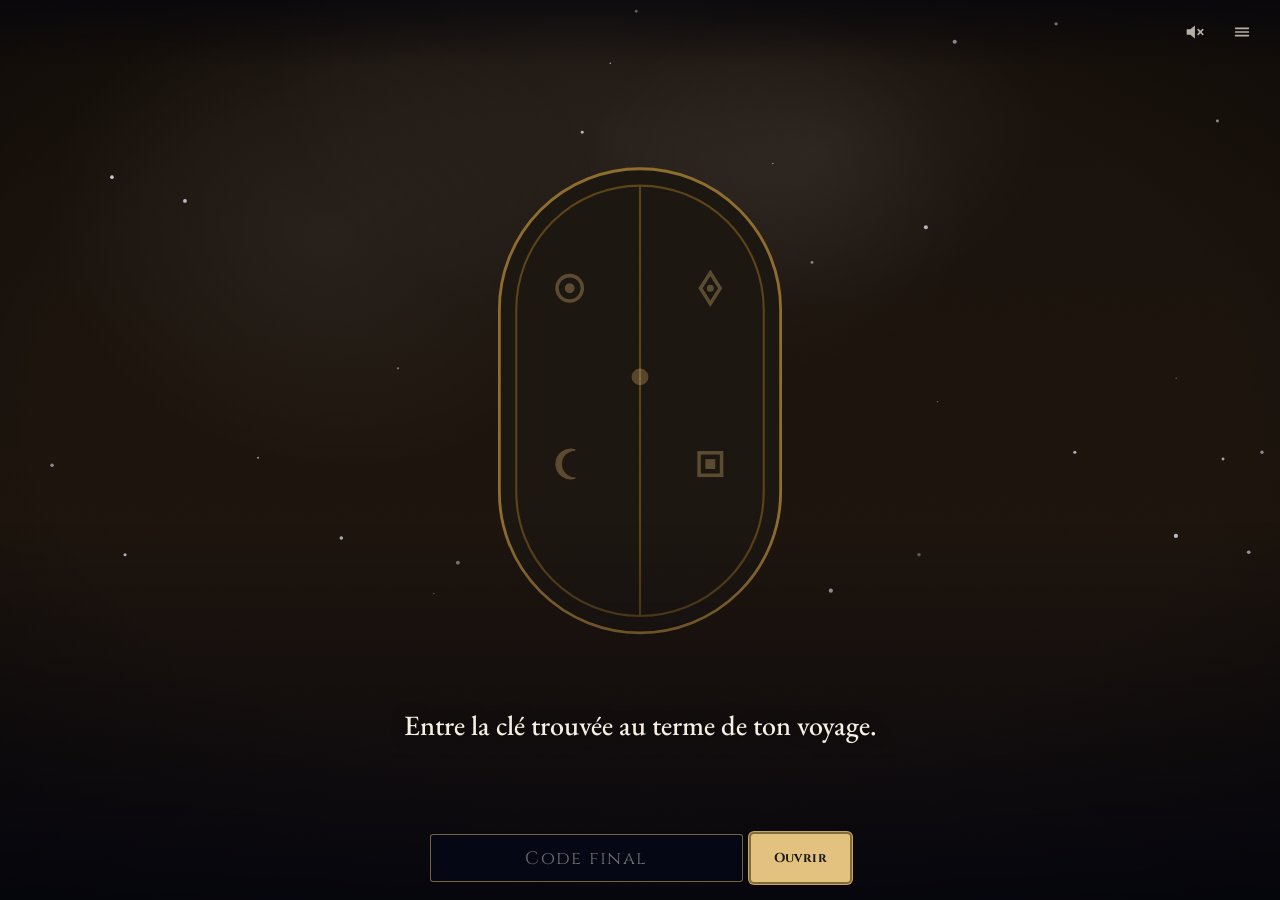
<file: index.html>
<!doctype html>
<html lang="fr">
<head>
  <meta charset="utf-8">
  <meta name="viewport" content="width=device-width, initial-scale=1, viewport-fit=cover">
  <meta name="robots" content="noindex, nofollow">
  <meta name="theme-color" content="#1c1610">
  <meta name="description" content="Un dernier passage t’attend.">
  <title>Aux origines de ton univers</title>
  <link rel="icon" href="data:image/svg+xml,%3Csvg xmlns='http://www.w3.org/2000/svg' viewBox='-12 -12 24 24'%3E%3Ccircle r='12' fill='%23050817'/%3E%3Cpath d='M0,-8 L1.5,-1.5 L8,0 L1.5,1.5 L0,8 L-1.5,1.5 L-8,0 L-1.5,-1.5 Z' fill='%23ffd27a'/%3E%3C/svg%3E">
  <link rel="preconnect" href="https://fonts.googleapis.com">
  <link rel="preconnect" href="https://fonts.gstatic.com" crossorigin>
  <link href="https://fonts.googleapis.com/css2?family=Cinzel:wght@500;700&family=EB+Garamond:ital,wght@0,400;0,500;0,600;1,400;1,500&display=swap" rel="stylesheet">
  <link rel="stylesheet" href="css/style.css">
</head>
<body data-theme="sas">
  <div id="cine">
    <div id="enter">
      <div id="stage" class="fading"></div>
      <canvas id="dust" aria-hidden="true"></canvas>
    </div>
  </div>
  <div id="vignette" aria-hidden="true"></div>
  <div id="grain" aria-hidden="true"></div>
  <div id="flash" aria-hidden="true"></div>
  <div id="shade" aria-hidden="true"></div>

  <header id="hud">
    <p id="actlabel"></p>
    <ol id="progress" hidden aria-label="Progression"><li></li><li></li><li></li><li></li><li></li></ol>
    <div class="hud-btns">
      <button id="soundbtn" class="icon" type="button" aria-pressed="false" aria-label="Activer le son">
        <svg viewBox="0 0 24 24" aria-hidden="true"><path d="M4 9h4l5-4v14l-5-4H4z" fill="currentColor"/><path class="waves" d="M16 8.5a5 5 0 0 1 0 7M18.5 6a8.5 8.5 0 0 1 0 12" fill="none" stroke="currentColor" stroke-width="1.8" stroke-linecap="round"/><path class="mute" d="M16.5 9.5l5 5M21.5 9.5l-5 5" stroke="currentColor" stroke-width="1.8" stroke-linecap="round"/></svg>
      </button>
      <button id="menubtn" class="icon" type="button" aria-label="Menu" aria-controls="menu">
        <svg viewBox="0 0 24 24" aria-hidden="true"><path d="M5 8h14M5 12h14M5 16h14" stroke="currentColor" stroke-width="1.8" stroke-linecap="round"/></svg>
      </button>
    </div>
  </header>

  <div id="actintro" hidden role="presentation"></div>

  <aside id="zonecard" hidden>
    <button id="zonecard-toggle" type="button" aria-label="Afficher ou masquer les détails"><h2></h2><span class="chev" aria-hidden="true"></span></button>
    <ul></ul>
  </aside>

  <section id="caption">
    <p id="caption-text" aria-live="polite"></p>
    <p id="wish" hidden></p>
    <p id="hint" aria-live="polite"></p>
    <div id="actions" hidden></div>
  </section>

  <form id="lockform" hidden autocomplete="off">
    <label for="code" class="visually-hidden">Code final</label>
    <input id="code" name="code" type="text" inputmode="numeric" autocapitalize="characters" spellcheck="false" placeholder="Code final" maxlength="40">
    <button type="submit" class="btn primary">Ouvrir</button>
  </form>

  <nav id="controls" hidden>
    <button id="prev" class="btn ghost" type="button" aria-label="Scène précédente">‹</button>
    <button id="next" class="btn primary" type="button"><span>Continuer</span> ›</button>
  </nav>

  <section id="map" hidden aria-label="Carte de ton univers">
    <svg id="mapsvg" viewBox="0 0 400 560" preserveAspectRatio="xMidYMid meet"></svg>
    <p class="map-hint">Touche un lieu pour le revisiter.</p>
    <div class="map-actions"><button id="map-replay" class="btn" type="button">Revoir l’histoire</button></div>
  </section>

  <section id="soundask" class="overlay" hidden role="dialog" aria-labelledby="soundask-title">
    <div class="panel">
      <h2 id="soundask-title">Le passage est ouvert.</h2>
      <p>Cette histoire peut s’accompagner d’un léger fond sonore. Aucune parole : tout est écrit à l’écran.</p>
      <div class="row">
        <button id="sound-on" class="btn primary" type="button">Activer le son</button>
        <button id="sound-off" class="btn" type="button">Continuer sans le son</button>
      </div>
    </div>
  </section>

  <section id="resume" class="overlay" hidden role="dialog" aria-labelledby="resume-title">
    <div class="panel">
      <p class="kicker">Aux origines de ton univers</p>
      <h2 id="resume-title">Ton univers t’attend.</h2>
      <div id="resume-actions" class="col"></div>
    </div>
  </section>

  <div id="menu" class="overlay" hidden role="dialog" aria-label="Réglages">
    <div class="panel">
      <h2>Réglages</h2>
      <label class="opt"><input id="opt-sound" type="checkbox"> Son</label>
      <label class="opt"><input id="opt-reduced" type="checkbox"> Réduire les animations</label>
      <div class="col">
        <button id="menu-map" class="btn" type="button" hidden>Carte de mon univers</button>
        <button id="menu-restart" class="btn" type="button" hidden>Recommencer l’histoire</button>
        <button id="menu-close" class="btn primary" type="button">Fermer</button>
      </div>
    </div>
  </div>

  <noscript><p class="noscript">Ce récit a besoin de JavaScript pour s’afficher.</p></noscript>

  <script src="js/config.js"></script>
  <script src="js/sha256.js"></script>
  <script src="js/gfx.js"></script>
  <script src="js/particles.js"></script>
  <script src="js/audio.js"></script>
  <script src="js/scenes.js"></script>
  <script src="js/app.js"></script>
</body>
</html>
</file>
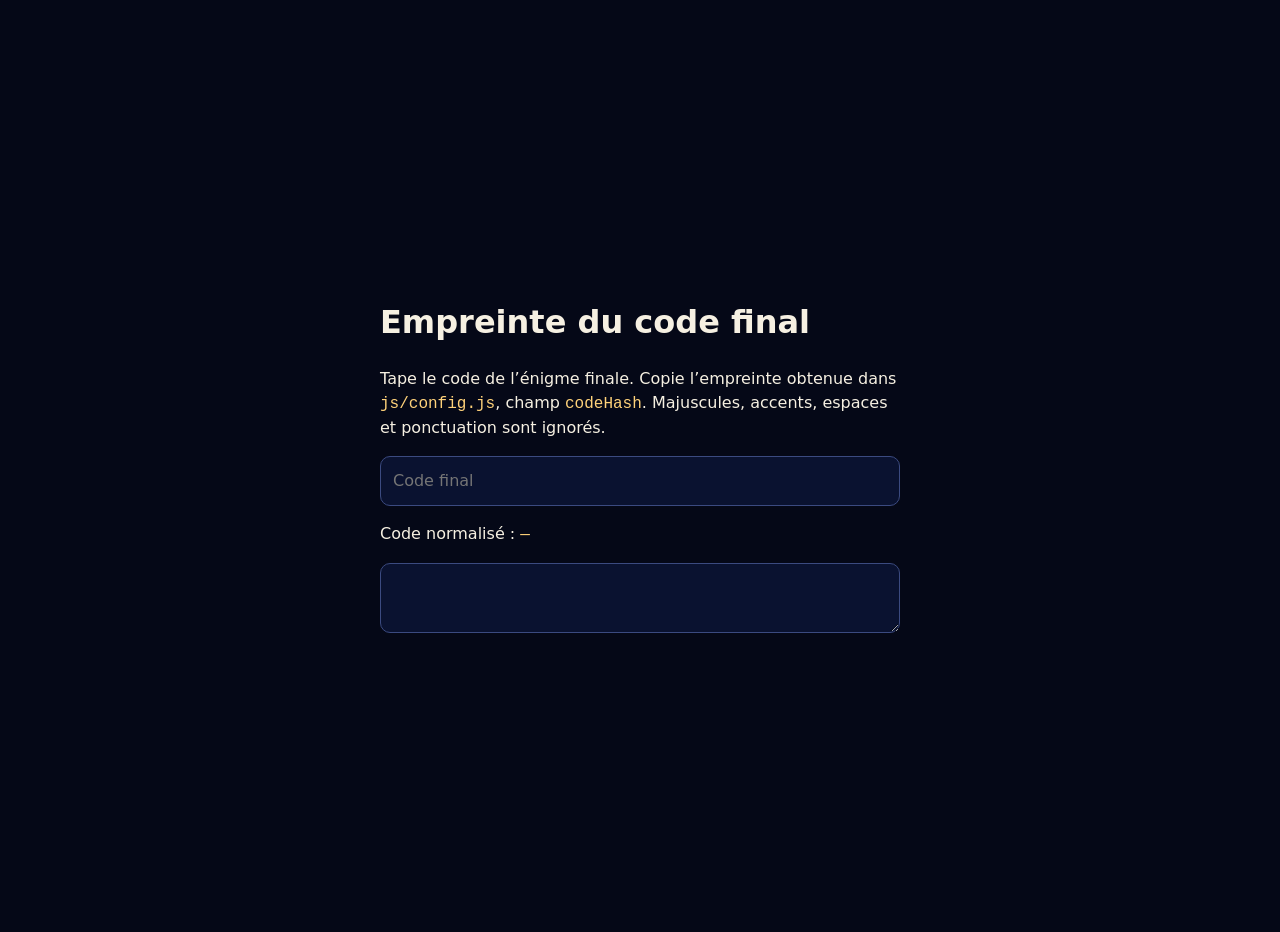
<file: outils/code.html>
<!doctype html>
<html lang="fr">
<head>
  <meta charset="utf-8">
  <meta name="viewport" content="width=device-width, initial-scale=1">
  <meta name="robots" content="noindex, nofollow">
  <title>Empreinte du code</title>
  <style>
    body { margin: 0; min-height: 100vh; display: grid; place-items: center; padding: 16px; background: #050817; color: #f6f0e2; font: 16px/1.5 system-ui, sans-serif; }
    main { max-width: 520px; width: 100%; }
    input, textarea { width: 100%; box-sizing: border-box; padding: 12px; border-radius: 10px; border: 1px solid #3b4a80; background: #0a1230; color: inherit; font: inherit; }
    textarea { font-family: ui-monospace, monospace; font-size: 13px; height: 70px; }
    code { color: #ffd27a; }
  </style>
</head>
<body>
  <main>
    <h1>Empreinte du code final</h1>
    <p>Tape le code de l’énigme finale. Copie l’empreinte obtenue dans <code>js/config.js</code>, champ <code>codeHash</code>.
       Majuscules, accents, espaces et ponctuation sont ignorés.</p>
    <p><input id="c" placeholder="Code final" autocomplete="off"></p>
    <p>Code normalisé : <code id="n">—</code></p>
    <p><textarea id="h" readonly></textarea></p>
  </main>
  <script src="../js/sha256.js"></script>
  <script>
    var c = document.getElementById('c');
    c.addEventListener('input', function () {
      document.getElementById('n').textContent = AU.normalizeCode(c.value) || '—';
      document.getElementById('h').value = c.value ? AU.hashCode(c.value) : '';
    });
  </script>
</body>
</html>
</file>
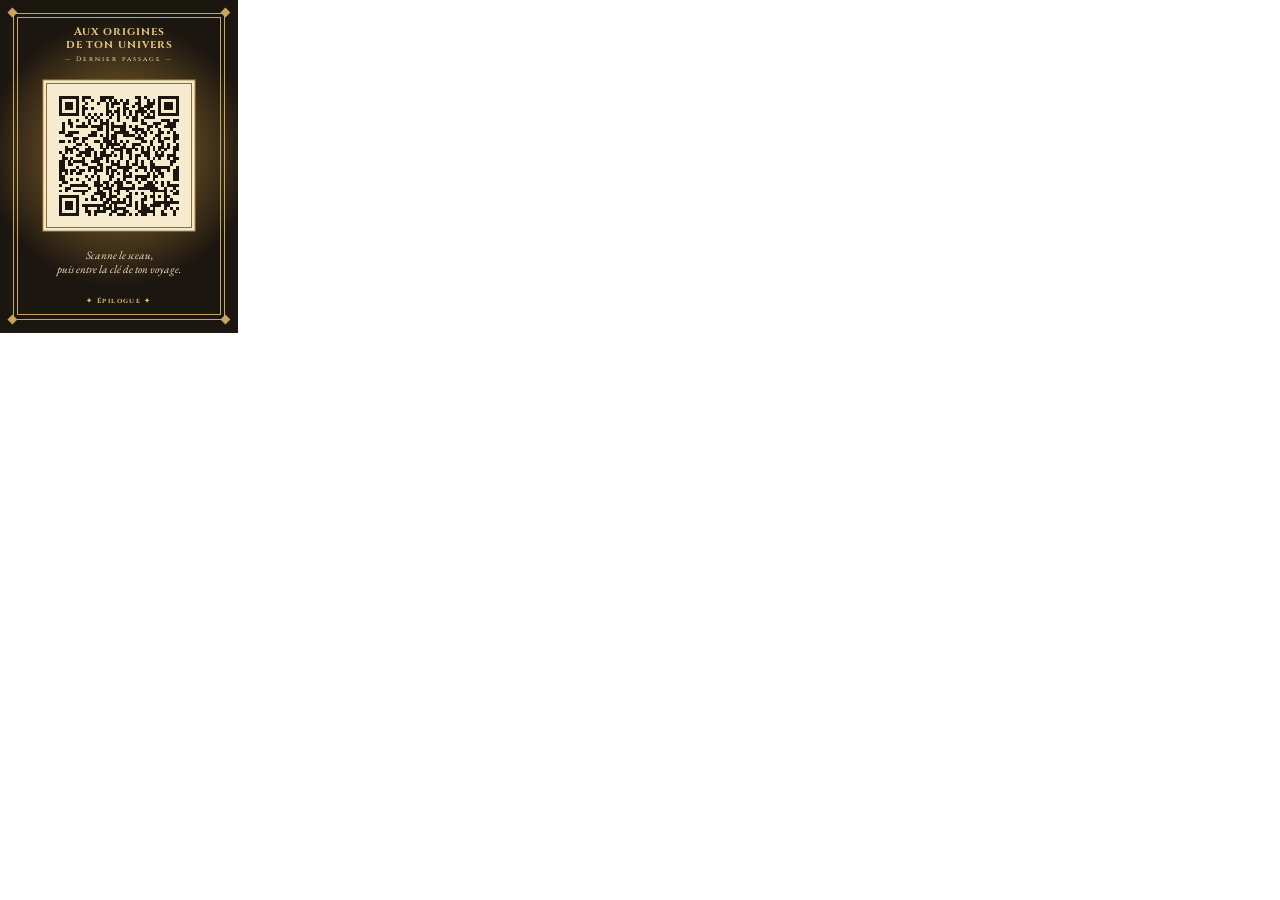
<file: qr/carte-qr.html>
<!doctype html><html><head><meta charset="utf-8">
<link href="https://fonts.googleapis.com/css2?family=Cinzel:wght@500;700&family=EB+Garamond:ital,wght@0,400;1,400&display=swap" rel="stylesheet">
<style>
@page { size: 63mm 88mm; margin: 0 }
html,body{margin:0}
.card{position:relative;width:63mm;height:88mm;background:radial-gradient(circle at 50% 46%, #9a7330 0%, #1c1610 62%);overflow:hidden;color:#f3e3bf;-webkit-print-color-adjust:exact;print-color-adjust:exact}
.f1{position:absolute;inset:3.4mm;border:.35mm solid #c9a45c}.f2{position:absolute;inset:4.6mm;border:.2mm solid #c9a45c}
.g{position:absolute;width:1.8mm;height:1.8mm;background:#c9a45c;transform:rotate(45deg)}
.in{position:absolute;inset:7mm 6mm;display:flex;flex-direction:column;align-items:center;justify-content:space-between;text-align:center}
.t{font-family:Cinzel,serif;font-weight:700;color:#e2c27e;font-size:8.6pt;letter-spacing:.08em;line-height:1.1}
.k{font-family:Cinzel,serif;font-weight:500;font-size:4.8pt;letter-spacing:.3em;margin-top:.8mm}
.qr{width:38mm;height:38mm;background:#f7ebcf;border:.3mm solid #8c6b2f;box-shadow:0 0 0 .7mm #f6e8c8,0 0 0 1mm #8c6b2f}
.qr svg{width:100%;height:100%;display:block}
.p{font-family:'EB Garamond',serif;font-style:italic;font-size:8.4pt;line-height:1.25}
.s{font-family:Cinzel,serif;font-weight:700;font-size:5.2pt;letter-spacing:.2em;color:#e2c27e}
</style></head><body><div class="card">
<div class="f1"></div><div class="f2"></div>
<span class="g" style="left:2.5mm;top:2.5mm"></span><span class="g" style="right:2.5mm;top:2.5mm"></span><span class="g" style="left:2.5mm;bottom:2.5mm"></span><span class="g" style="right:2.5mm;bottom:2.5mm"></span>
<div class="in">
<div><div class="t">Aux origines<br>de ton univers</div><div class="k">— Dernier passage —</div></div>
<div class="qr"><svg viewBox="0 0 49 49" shape-rendering="crispEdges"><rect width="49" height="49" fill="#f7ebcf"/><g fill="#1c1610"><rect x="4" y="4" width="1.02" height="1.02"/><rect x="5" y="4" width="1.02" height="1.02"/><rect x="6" y="4" width="1.02" height="1.02"/><rect x="7" y="4" width="1.02" height="1.02"/><rect x="8" y="4" width="1.02" height="1.02"/><rect x="9" y="4" width="1.02" height="1.02"/><rect x="10" y="4" width="1.02" height="1.02"/><rect x="12" y="4" width="1.02" height="1.02"/><rect x="13" y="4" width="1.02" height="1.02"/><rect x="14" y="4" width="1.02" height="1.02"/><rect x="18" y="4" width="1.02" height="1.02"/><rect x="19" y="4" width="1.02" height="1.02"/><rect x="20" y="4" width="1.02" height="1.02"/><rect x="21" y="4" width="1.02" height="1.02"/><rect x="22" y="4" width="1.02" height="1.02"/><rect x="30" y="4" width="1.02" height="1.02"/><rect x="31" y="4" width="1.02" height="1.02"/><rect x="33" y="4" width="1.02" height="1.02"/><rect x="38" y="4" width="1.02" height="1.02"/><rect x="39" y="4" width="1.02" height="1.02"/><rect x="40" y="4" width="1.02" height="1.02"/><rect x="41" y="4" width="1.02" height="1.02"/><rect x="42" y="4" width="1.02" height="1.02"/><rect x="43" y="4" width="1.02" height="1.02"/><rect x="44" y="4" width="1.02" height="1.02"/><rect x="4" y="5" width="1.02" height="1.02"/><rect x="10" y="5" width="1.02" height="1.02"/><rect x="12" y="5" width="1.02" height="1.02"/><rect x="15" y="5" width="1.02" height="1.02"/><rect x="18" y="5" width="1.02" height="1.02"/><rect x="19" y="5" width="1.02" height="1.02"/><rect x="21" y="5" width="1.02" height="1.02"/><rect x="23" y="5" width="1.02" height="1.02"/><rect x="25" y="5" width="1.02" height="1.02"/><rect x="27" y="5" width="1.02" height="1.02"/><rect x="31" y="5" width="1.02" height="1.02"/><rect x="34" y="5" width="1.02" height="1.02"/><rect x="36" y="5" width="1.02" height="1.02"/><rect x="38" y="5" width="1.02" height="1.02"/><rect x="44" y="5" width="1.02" height="1.02"/><rect x="4" y="6" width="1.02" height="1.02"/><rect x="6" y="6" width="1.02" height="1.02"/><rect x="7" y="6" width="1.02" height="1.02"/><rect x="8" y="6" width="1.02" height="1.02"/><rect x="10" y="6" width="1.02" height="1.02"/><rect x="13" y="6" width="1.02" height="1.02"/><rect x="17" y="6" width="1.02" height="1.02"/><rect x="20" y="6" width="1.02" height="1.02"/><rect x="22" y="6" width="1.02" height="1.02"/><rect x="23" y="6" width="1.02" height="1.02"/><rect x="24" y="6" width="1.02" height="1.02"/><rect x="26" y="6" width="1.02" height="1.02"/><rect x="27" y="6" width="1.02" height="1.02"/><rect x="30" y="6" width="1.02" height="1.02"/><rect x="31" y="6" width="1.02" height="1.02"/><rect x="34" y="6" width="1.02" height="1.02"/><rect x="35" y="6" width="1.02" height="1.02"/><rect x="36" y="6" width="1.02" height="1.02"/><rect x="38" y="6" width="1.02" height="1.02"/><rect x="40" y="6" width="1.02" height="1.02"/><rect x="41" y="6" width="1.02" height="1.02"/><rect x="42" y="6" width="1.02" height="1.02"/><rect x="44" y="6" width="1.02" height="1.02"/><rect x="4" y="7" width="1.02" height="1.02"/><rect x="6" y="7" width="1.02" height="1.02"/><rect x="7" y="7" width="1.02" height="1.02"/><rect x="8" y="7" width="1.02" height="1.02"/><rect x="10" y="7" width="1.02" height="1.02"/><rect x="12" y="7" width="1.02" height="1.02"/><rect x="20" y="7" width="1.02" height="1.02"/><rect x="22" y="7" width="1.02" height="1.02"/><rect x="26" y="7" width="1.02" height="1.02"/><rect x="29" y="7" width="1.02" height="1.02"/><rect x="31" y="7" width="1.02" height="1.02"/><rect x="33" y="7" width="1.02" height="1.02"/><rect x="34" y="7" width="1.02" height="1.02"/><rect x="35" y="7" width="1.02" height="1.02"/><rect x="38" y="7" width="1.02" height="1.02"/><rect x="40" y="7" width="1.02" height="1.02"/><rect x="41" y="7" width="1.02" height="1.02"/><rect x="42" y="7" width="1.02" height="1.02"/><rect x="44" y="7" width="1.02" height="1.02"/><rect x="4" y="8" width="1.02" height="1.02"/><rect x="6" y="8" width="1.02" height="1.02"/><rect x="7" y="8" width="1.02" height="1.02"/><rect x="8" y="8" width="1.02" height="1.02"/><rect x="10" y="8" width="1.02" height="1.02"/><rect x="12" y="8" width="1.02" height="1.02"/><rect x="13" y="8" width="1.02" height="1.02"/><rect x="15" y="8" width="1.02" height="1.02"/><rect x="20" y="8" width="1.02" height="1.02"/><rect x="24" y="8" width="1.02" height="1.02"/><rect x="26" y="8" width="1.02" height="1.02"/><rect x="27" y="8" width="1.02" height="1.02"/><rect x="31" y="8" width="1.02" height="1.02"/><rect x="32" y="8" width="1.02" height="1.02"/><rect x="34" y="8" width="1.02" height="1.02"/><rect x="38" y="8" width="1.02" height="1.02"/><rect x="40" y="8" width="1.02" height="1.02"/><rect x="41" y="8" width="1.02" height="1.02"/><rect x="42" y="8" width="1.02" height="1.02"/><rect x="44" y="8" width="1.02" height="1.02"/><rect x="4" y="9" width="1.02" height="1.02"/><rect x="10" y="9" width="1.02" height="1.02"/><rect x="12" y="9" width="1.02" height="1.02"/><rect x="20" y="9" width="1.02" height="1.02"/><rect x="21" y="9" width="1.02" height="1.02"/><rect x="23" y="9" width="1.02" height="1.02"/><rect x="24" y="9" width="1.02" height="1.02"/><rect x="26" y="9" width="1.02" height="1.02"/><rect x="28" y="9" width="1.02" height="1.02"/><rect x="30" y="9" width="1.02" height="1.02"/><rect x="31" y="9" width="1.02" height="1.02"/><rect x="32" y="9" width="1.02" height="1.02"/><rect x="33" y="9" width="1.02" height="1.02"/><rect x="35" y="9" width="1.02" height="1.02"/><rect x="36" y="9" width="1.02" height="1.02"/><rect x="38" y="9" width="1.02" height="1.02"/><rect x="44" y="9" width="1.02" height="1.02"/><rect x="4" y="10" width="1.02" height="1.02"/><rect x="5" y="10" width="1.02" height="1.02"/><rect x="6" y="10" width="1.02" height="1.02"/><rect x="7" y="10" width="1.02" height="1.02"/><rect x="8" y="10" width="1.02" height="1.02"/><rect x="9" y="10" width="1.02" height="1.02"/><rect x="10" y="10" width="1.02" height="1.02"/><rect x="12" y="10" width="1.02" height="1.02"/><rect x="14" y="10" width="1.02" height="1.02"/><rect x="16" y="10" width="1.02" height="1.02"/><rect x="18" y="10" width="1.02" height="1.02"/><rect x="20" y="10" width="1.02" height="1.02"/><rect x="22" y="10" width="1.02" height="1.02"/><rect x="24" y="10" width="1.02" height="1.02"/><rect x="26" y="10" width="1.02" height="1.02"/><rect x="28" y="10" width="1.02" height="1.02"/><rect x="30" y="10" width="1.02" height="1.02"/><rect x="32" y="10" width="1.02" height="1.02"/><rect x="34" y="10" width="1.02" height="1.02"/><rect x="36" y="10" width="1.02" height="1.02"/><rect x="38" y="10" width="1.02" height="1.02"/><rect x="39" y="10" width="1.02" height="1.02"/><rect x="40" y="10" width="1.02" height="1.02"/><rect x="41" y="10" width="1.02" height="1.02"/><rect x="42" y="10" width="1.02" height="1.02"/><rect x="43" y="10" width="1.02" height="1.02"/><rect x="44" y="10" width="1.02" height="1.02"/><rect x="13" y="11" width="1.02" height="1.02"/><rect x="15" y="11" width="1.02" height="1.02"/><rect x="17" y="11" width="1.02" height="1.02"/><rect x="21" y="11" width="1.02" height="1.02"/><rect x="24" y="11" width="1.02" height="1.02"/><rect x="27" y="11" width="1.02" height="1.02"/><rect x="29" y="11" width="1.02" height="1.02"/><rect x="30" y="11" width="1.02" height="1.02"/><rect x="33" y="11" width="1.02" height="1.02"/><rect x="34" y="11" width="1.02" height="1.02"/><rect x="35" y="11" width="1.02" height="1.02"/><rect x="36" y="11" width="1.02" height="1.02"/><rect x="7" y="12" width="1.02" height="1.02"/><rect x="10" y="12" width="1.02" height="1.02"/><rect x="14" y="12" width="1.02" height="1.02"/><rect x="16" y="12" width="1.02" height="1.02"/><rect x="18" y="12" width="1.02" height="1.02"/><rect x="20" y="12" width="1.02" height="1.02"/><rect x="24" y="12" width="1.02" height="1.02"/><rect x="29" y="12" width="1.02" height="1.02"/><rect x="30" y="12" width="1.02" height="1.02"/><rect x="32" y="12" width="1.02" height="1.02"/><rect x="39" y="12" width="1.02" height="1.02"/><rect x="40" y="12" width="1.02" height="1.02"/><rect x="41" y="12" width="1.02" height="1.02"/><rect x="43" y="12" width="1.02" height="1.02"/><rect x="44" y="12" width="1.02" height="1.02"/><rect x="5" y="13" width="1.02" height="1.02"/><rect x="7" y="13" width="1.02" height="1.02"/><rect x="8" y="13" width="1.02" height="1.02"/><rect x="12" y="13" width="1.02" height="1.02"/><rect x="14" y="13" width="1.02" height="1.02"/><rect x="18" y="13" width="1.02" height="1.02"/><rect x="19" y="13" width="1.02" height="1.02"/><rect x="20" y="13" width="1.02" height="1.02"/><rect x="22" y="13" width="1.02" height="1.02"/><rect x="26" y="13" width="1.02" height="1.02"/><rect x="32" y="13" width="1.02" height="1.02"/><rect x="33" y="13" width="1.02" height="1.02"/><rect x="36" y="13" width="1.02" height="1.02"/><rect x="37" y="13" width="1.02" height="1.02"/><rect x="38" y="13" width="1.02" height="1.02"/><rect x="41" y="13" width="1.02" height="1.02"/><rect x="42" y="13" width="1.02" height="1.02"/><rect x="43" y="13" width="1.02" height="1.02"/><rect x="5" y="14" width="1.02" height="1.02"/><rect x="8" y="14" width="1.02" height="1.02"/><rect x="10" y="14" width="1.02" height="1.02"/><rect x="11" y="14" width="1.02" height="1.02"/><rect x="12" y="14" width="1.02" height="1.02"/><rect x="13" y="14" width="1.02" height="1.02"/><rect x="15" y="14" width="1.02" height="1.02"/><rect x="16" y="14" width="1.02" height="1.02"/><rect x="17" y="14" width="1.02" height="1.02"/><rect x="18" y="14" width="1.02" height="1.02"/><rect x="20" y="14" width="1.02" height="1.02"/><rect x="22" y="14" width="1.02" height="1.02"/><rect x="23" y="14" width="1.02" height="1.02"/><rect x="24" y="14" width="1.02" height="1.02"/><rect x="25" y="14" width="1.02" height="1.02"/><rect x="26" y="14" width="1.02" height="1.02"/><rect x="28" y="14" width="1.02" height="1.02"/><rect x="30" y="14" width="1.02" height="1.02"/><rect x="34" y="14" width="1.02" height="1.02"/><rect x="35" y="14" width="1.02" height="1.02"/><rect x="37" y="14" width="1.02" height="1.02"/><rect x="40" y="14" width="1.02" height="1.02"/><rect x="41" y="14" width="1.02" height="1.02"/><rect x="42" y="14" width="1.02" height="1.02"/><rect x="43" y="14" width="1.02" height="1.02"/><rect x="5" y="15" width="1.02" height="1.02"/><rect x="17" y="15" width="1.02" height="1.02"/><rect x="18" y="15" width="1.02" height="1.02"/><rect x="20" y="15" width="1.02" height="1.02"/><rect x="22" y="15" width="1.02" height="1.02"/><rect x="25" y="15" width="1.02" height="1.02"/><rect x="26" y="15" width="1.02" height="1.02"/><rect x="29" y="15" width="1.02" height="1.02"/><rect x="30" y="15" width="1.02" height="1.02"/><rect x="31" y="15" width="1.02" height="1.02"/><rect x="32" y="15" width="1.02" height="1.02"/><rect x="34" y="15" width="1.02" height="1.02"/><rect x="38" y="15" width="1.02" height="1.02"/><rect x="42" y="15" width="1.02" height="1.02"/><rect x="4" y="16" width="1.02" height="1.02"/><rect x="5" y="16" width="1.02" height="1.02"/><rect x="7" y="16" width="1.02" height="1.02"/><rect x="8" y="16" width="1.02" height="1.02"/><rect x="9" y="16" width="1.02" height="1.02"/><rect x="10" y="16" width="1.02" height="1.02"/><rect x="15" y="16" width="1.02" height="1.02"/><rect x="16" y="16" width="1.02" height="1.02"/><rect x="20" y="16" width="1.02" height="1.02"/><rect x="23" y="16" width="1.02" height="1.02"/><rect x="24" y="16" width="1.02" height="1.02"/><rect x="25" y="16" width="1.02" height="1.02"/><rect x="26" y="16" width="1.02" height="1.02"/><rect x="27" y="16" width="1.02" height="1.02"/><rect x="30" y="16" width="1.02" height="1.02"/><rect x="32" y="16" width="1.02" height="1.02"/><rect x="33" y="16" width="1.02" height="1.02"/><rect x="35" y="16" width="1.02" height="1.02"/><rect x="38" y="16" width="1.02" height="1.02"/><rect x="39" y="16" width="1.02" height="1.02"/><rect x="41" y="16" width="1.02" height="1.02"/><rect x="43" y="16" width="1.02" height="1.02"/><rect x="6" y="17" width="1.02" height="1.02"/><rect x="7" y="17" width="1.02" height="1.02"/><rect x="8" y="17" width="1.02" height="1.02"/><rect x="14" y="17" width="1.02" height="1.02"/><rect x="15" y="17" width="1.02" height="1.02"/><rect x="16" y="17" width="1.02" height="1.02"/><rect x="18" y="17" width="1.02" height="1.02"/><rect x="20" y="17" width="1.02" height="1.02"/><rect x="22" y="17" width="1.02" height="1.02"/><rect x="23" y="17" width="1.02" height="1.02"/><rect x="26" y="17" width="1.02" height="1.02"/><rect x="27" y="17" width="1.02" height="1.02"/><rect x="28" y="17" width="1.02" height="1.02"/><rect x="29" y="17" width="1.02" height="1.02"/><rect x="31" y="17" width="1.02" height="1.02"/><rect x="33" y="17" width="1.02" height="1.02"/><rect x="37" y="17" width="1.02" height="1.02"/><rect x="38" y="17" width="1.02" height="1.02"/><rect x="43" y="17" width="1.02" height="1.02"/><rect x="44" y="17" width="1.02" height="1.02"/><rect x="9" y="18" width="1.02" height="1.02"/><rect x="10" y="18" width="1.02" height="1.02"/><rect x="12" y="18" width="1.02" height="1.02"/><rect x="13" y="18" width="1.02" height="1.02"/><rect x="19" y="18" width="1.02" height="1.02"/><rect x="20" y="18" width="1.02" height="1.02"/><rect x="22" y="18" width="1.02" height="1.02"/><rect x="23" y="18" width="1.02" height="1.02"/><rect x="30" y="18" width="1.02" height="1.02"/><rect x="31" y="18" width="1.02" height="1.02"/><rect x="32" y="18" width="1.02" height="1.02"/><rect x="36" y="18" width="1.02" height="1.02"/><rect x="38" y="18" width="1.02" height="1.02"/><rect x="40" y="18" width="1.02" height="1.02"/><rect x="41" y="18" width="1.02" height="1.02"/><rect x="43" y="18" width="1.02" height="1.02"/><rect x="44" y="18" width="1.02" height="1.02"/><rect x="4" y="19" width="1.02" height="1.02"/><rect x="5" y="19" width="1.02" height="1.02"/><rect x="7" y="19" width="1.02" height="1.02"/><rect x="9" y="19" width="1.02" height="1.02"/><rect x="12" y="19" width="1.02" height="1.02"/><rect x="16" y="19" width="1.02" height="1.02"/><rect x="17" y="19" width="1.02" height="1.02"/><rect x="19" y="19" width="1.02" height="1.02"/><rect x="20" y="19" width="1.02" height="1.02"/><rect x="21" y="19" width="1.02" height="1.02"/><rect x="23" y="19" width="1.02" height="1.02"/><rect x="25" y="19" width="1.02" height="1.02"/><rect x="27" y="19" width="1.02" height="1.02"/><rect x="32" y="19" width="1.02" height="1.02"/><rect x="33" y="19" width="1.02" height="1.02"/><rect x="35" y="19" width="1.02" height="1.02"/><rect x="38" y="19" width="1.02" height="1.02"/><rect x="39" y="19" width="1.02" height="1.02"/><rect x="43" y="19" width="1.02" height="1.02"/><rect x="10" y="20" width="1.02" height="1.02"/><rect x="11" y="20" width="1.02" height="1.02"/><rect x="13" y="20" width="1.02" height="1.02"/><rect x="18" y="20" width="1.02" height="1.02"/><rect x="20" y="20" width="1.02" height="1.02"/><rect x="21" y="20" width="1.02" height="1.02"/><rect x="22" y="20" width="1.02" height="1.02"/><rect x="23" y="20" width="1.02" height="1.02"/><rect x="24" y="20" width="1.02" height="1.02"/><rect x="26" y="20" width="1.02" height="1.02"/><rect x="29" y="20" width="1.02" height="1.02"/><rect x="30" y="20" width="1.02" height="1.02"/><rect x="31" y="20" width="1.02" height="1.02"/><rect x="35" y="20" width="1.02" height="1.02"/><rect x="39" y="20" width="1.02" height="1.02"/><rect x="41" y="20" width="1.02" height="1.02"/><rect x="44" y="20" width="1.02" height="1.02"/><rect x="6" y="21" width="1.02" height="1.02"/><rect x="9" y="21" width="1.02" height="1.02"/><rect x="14" y="21" width="1.02" height="1.02"/><rect x="18" y="21" width="1.02" height="1.02"/><rect x="20" y="21" width="1.02" height="1.02"/><rect x="22" y="21" width="1.02" height="1.02"/><rect x="25" y="21" width="1.02" height="1.02"/><rect x="26" y="21" width="1.02" height="1.02"/><rect x="29" y="21" width="1.02" height="1.02"/><rect x="32" y="21" width="1.02" height="1.02"/><rect x="34" y="21" width="1.02" height="1.02"/><rect x="36" y="21" width="1.02" height="1.02"/><rect x="38" y="21" width="1.02" height="1.02"/><rect x="39" y="21" width="1.02" height="1.02"/><rect x="41" y="21" width="1.02" height="1.02"/><rect x="43" y="21" width="1.02" height="1.02"/><rect x="44" y="21" width="1.02" height="1.02"/><rect x="6" y="22" width="1.02" height="1.02"/><rect x="7" y="22" width="1.02" height="1.02"/><rect x="8" y="22" width="1.02" height="1.02"/><rect x="10" y="22" width="1.02" height="1.02"/><rect x="13" y="22" width="1.02" height="1.02"/><rect x="14" y="22" width="1.02" height="1.02"/><rect x="15" y="22" width="1.02" height="1.02"/><rect x="19" y="22" width="1.02" height="1.02"/><rect x="23" y="22" width="1.02" height="1.02"/><rect x="24" y="22" width="1.02" height="1.02"/><rect x="25" y="22" width="1.02" height="1.02"/><rect x="27" y="22" width="1.02" height="1.02"/><rect x="28" y="22" width="1.02" height="1.02"/><rect x="30" y="22" width="1.02" height="1.02"/><rect x="32" y="22" width="1.02" height="1.02"/><rect x="34" y="22" width="1.02" height="1.02"/><rect x="36" y="22" width="1.02" height="1.02"/><rect x="38" y="22" width="1.02" height="1.02"/><rect x="40" y="22" width="1.02" height="1.02"/><rect x="43" y="22" width="1.02" height="1.02"/><rect x="44" y="22" width="1.02" height="1.02"/><rect x="4" y="23" width="1.02" height="1.02"/><rect x="6" y="23" width="1.02" height="1.02"/><rect x="8" y="23" width="1.02" height="1.02"/><rect x="11" y="23" width="1.02" height="1.02"/><rect x="12" y="23" width="1.02" height="1.02"/><rect x="13" y="23" width="1.02" height="1.02"/><rect x="14" y="23" width="1.02" height="1.02"/><rect x="16" y="23" width="1.02" height="1.02"/><rect x="18" y="23" width="1.02" height="1.02"/><rect x="19" y="23" width="1.02" height="1.02"/><rect x="22" y="23" width="1.02" height="1.02"/><rect x="25" y="23" width="1.02" height="1.02"/><rect x="27" y="23" width="1.02" height="1.02"/><rect x="28" y="23" width="1.02" height="1.02"/><rect x="32" y="23" width="1.02" height="1.02"/><rect x="33" y="23" width="1.02" height="1.02"/><rect x="34" y="23" width="1.02" height="1.02"/><rect x="37" y="23" width="1.02" height="1.02"/><rect x="39" y="23" width="1.02" height="1.02"/><rect x="43" y="23" width="1.02" height="1.02"/><rect x="5" y="24" width="1.02" height="1.02"/><rect x="10" y="24" width="1.02" height="1.02"/><rect x="11" y="24" width="1.02" height="1.02"/><rect x="13" y="24" width="1.02" height="1.02"/><rect x="14" y="24" width="1.02" height="1.02"/><rect x="16" y="24" width="1.02" height="1.02"/><rect x="18" y="24" width="1.02" height="1.02"/><rect x="19" y="24" width="1.02" height="1.02"/><rect x="20" y="24" width="1.02" height="1.02"/><rect x="21" y="24" width="1.02" height="1.02"/><rect x="23" y="24" width="1.02" height="1.02"/><rect x="25" y="24" width="1.02" height="1.02"/><rect x="28" y="24" width="1.02" height="1.02"/><rect x="30" y="24" width="1.02" height="1.02"/><rect x="31" y="24" width="1.02" height="1.02"/><rect x="33" y="24" width="1.02" height="1.02"/><rect x="34" y="24" width="1.02" height="1.02"/><rect x="37" y="24" width="1.02" height="1.02"/><rect x="38" y="24" width="1.02" height="1.02"/><rect x="39" y="24" width="1.02" height="1.02"/><rect x="41" y="24" width="1.02" height="1.02"/><rect x="42" y="24" width="1.02" height="1.02"/><rect x="43" y="24" width="1.02" height="1.02"/><rect x="5" y="25" width="1.02" height="1.02"/><rect x="6" y="25" width="1.02" height="1.02"/><rect x="8" y="25" width="1.02" height="1.02"/><rect x="12" y="25" width="1.02" height="1.02"/><rect x="16" y="25" width="1.02" height="1.02"/><rect x="17" y="25" width="1.02" height="1.02"/><rect x="18" y="25" width="1.02" height="1.02"/><rect x="20" y="25" width="1.02" height="1.02"/><rect x="25" y="25" width="1.02" height="1.02"/><rect x="28" y="25" width="1.02" height="1.02"/><rect x="30" y="25" width="1.02" height="1.02"/><rect x="34" y="25" width="1.02" height="1.02"/><rect x="36" y="25" width="1.02" height="1.02"/><rect x="38" y="25" width="1.02" height="1.02"/><rect x="41" y="25" width="1.02" height="1.02"/><rect x="43" y="25" width="1.02" height="1.02"/><rect x="44" y="25" width="1.02" height="1.02"/><rect x="4" y="26" width="1.02" height="1.02"/><rect x="5" y="26" width="1.02" height="1.02"/><rect x="7" y="26" width="1.02" height="1.02"/><rect x="9" y="26" width="1.02" height="1.02"/><rect x="10" y="26" width="1.02" height="1.02"/><rect x="11" y="26" width="1.02" height="1.02"/><rect x="12" y="26" width="1.02" height="1.02"/><rect x="15" y="26" width="1.02" height="1.02"/><rect x="16" y="26" width="1.02" height="1.02"/><rect x="17" y="26" width="1.02" height="1.02"/><rect x="20" y="26" width="1.02" height="1.02"/><rect x="22" y="26" width="1.02" height="1.02"/><rect x="24" y="26" width="1.02" height="1.02"/><rect x="27" y="26" width="1.02" height="1.02"/><rect x="30" y="26" width="1.02" height="1.02"/><rect x="32" y="26" width="1.02" height="1.02"/><rect x="35" y="26" width="1.02" height="1.02"/><rect x="42" y="26" width="1.02" height="1.02"/><rect x="43" y="26" width="1.02" height="1.02"/><rect x="4" y="27" width="1.02" height="1.02"/><rect x="5" y="27" width="1.02" height="1.02"/><rect x="7" y="27" width="1.02" height="1.02"/><rect x="8" y="27" width="1.02" height="1.02"/><rect x="12" y="27" width="1.02" height="1.02"/><rect x="13" y="27" width="1.02" height="1.02"/><rect x="17" y="27" width="1.02" height="1.02"/><rect x="18" y="27" width="1.02" height="1.02"/><rect x="22" y="27" width="1.02" height="1.02"/><rect x="23" y="27" width="1.02" height="1.02"/><rect x="24" y="27" width="1.02" height="1.02"/><rect x="27" y="27" width="1.02" height="1.02"/><rect x="29" y="27" width="1.02" height="1.02"/><rect x="30" y="27" width="1.02" height="1.02"/><rect x="32" y="27" width="1.02" height="1.02"/><rect x="35" y="27" width="1.02" height="1.02"/><rect x="36" y="27" width="1.02" height="1.02"/><rect x="42" y="27" width="1.02" height="1.02"/><rect x="4" y="28" width="1.02" height="1.02"/><rect x="5" y="28" width="1.02" height="1.02"/><rect x="10" y="28" width="1.02" height="1.02"/><rect x="14" y="28" width="1.02" height="1.02"/><rect x="15" y="28" width="1.02" height="1.02"/><rect x="16" y="28" width="1.02" height="1.02"/><rect x="18" y="28" width="1.02" height="1.02"/><rect x="20" y="28" width="1.02" height="1.02"/><rect x="21" y="28" width="1.02" height="1.02"/><rect x="24" y="28" width="1.02" height="1.02"/><rect x="25" y="28" width="1.02" height="1.02"/><rect x="26" y="28" width="1.02" height="1.02"/><rect x="27" y="28" width="1.02" height="1.02"/><rect x="28" y="28" width="1.02" height="1.02"/><rect x="31" y="28" width="1.02" height="1.02"/><rect x="32" y="28" width="1.02" height="1.02"/><rect x="33" y="28" width="1.02" height="1.02"/><rect x="35" y="28" width="1.02" height="1.02"/><rect x="36" y="28" width="1.02" height="1.02"/><rect x="37" y="28" width="1.02" height="1.02"/><rect x="38" y="28" width="1.02" height="1.02"/><rect x="39" y="28" width="1.02" height="1.02"/><rect x="40" y="28" width="1.02" height="1.02"/><rect x="41" y="28" width="1.02" height="1.02"/><rect x="44" y="28" width="1.02" height="1.02"/><rect x="4" y="29" width="1.02" height="1.02"/><rect x="5" y="29" width="1.02" height="1.02"/><rect x="6" y="29" width="1.02" height="1.02"/><rect x="8" y="29" width="1.02" height="1.02"/><rect x="9" y="29" width="1.02" height="1.02"/><rect x="11" y="29" width="1.02" height="1.02"/><rect x="12" y="29" width="1.02" height="1.02"/><rect x="14" y="29" width="1.02" height="1.02"/><rect x="16" y="29" width="1.02" height="1.02"/><rect x="17" y="29" width="1.02" height="1.02"/><rect x="18" y="29" width="1.02" height="1.02"/><rect x="20" y="29" width="1.02" height="1.02"/><rect x="22" y="29" width="1.02" height="1.02"/><rect x="23" y="29" width="1.02" height="1.02"/><rect x="26" y="29" width="1.02" height="1.02"/><rect x="27" y="29" width="1.02" height="1.02"/><rect x="30" y="29" width="1.02" height="1.02"/><rect x="33" y="29" width="1.02" height="1.02"/><rect x="35" y="29" width="1.02" height="1.02"/><rect x="37" y="29" width="1.02" height="1.02"/><rect x="38" y="29" width="1.02" height="1.02"/><rect x="41" y="29" width="1.02" height="1.02"/><rect x="43" y="29" width="1.02" height="1.02"/><rect x="44" y="29" width="1.02" height="1.02"/><rect x="4" y="30" width="1.02" height="1.02"/><rect x="6" y="30" width="1.02" height="1.02"/><rect x="8" y="30" width="1.02" height="1.02"/><rect x="10" y="30" width="1.02" height="1.02"/><rect x="11" y="30" width="1.02" height="1.02"/><rect x="16" y="30" width="1.02" height="1.02"/><rect x="20" y="30" width="1.02" height="1.02"/><rect x="22" y="30" width="1.02" height="1.02"/><rect x="24" y="30" width="1.02" height="1.02"/><rect x="26" y="30" width="1.02" height="1.02"/><rect x="28" y="30" width="1.02" height="1.02"/><rect x="34" y="30" width="1.02" height="1.02"/><rect x="36" y="30" width="1.02" height="1.02"/><rect x="38" y="30" width="1.02" height="1.02"/><rect x="39" y="30" width="1.02" height="1.02"/><rect x="43" y="30" width="1.02" height="1.02"/><rect x="44" y="30" width="1.02" height="1.02"/><rect x="4" y="31" width="1.02" height="1.02"/><rect x="5" y="31" width="1.02" height="1.02"/><rect x="13" y="31" width="1.02" height="1.02"/><rect x="15" y="31" width="1.02" height="1.02"/><rect x="17" y="31" width="1.02" height="1.02"/><rect x="21" y="31" width="1.02" height="1.02"/><rect x="22" y="31" width="1.02" height="1.02"/><rect x="26" y="31" width="1.02" height="1.02"/><rect x="27" y="31" width="1.02" height="1.02"/><rect x="28" y="31" width="1.02" height="1.02"/><rect x="30" y="31" width="1.02" height="1.02"/><rect x="31" y="31" width="1.02" height="1.02"/><rect x="32" y="31" width="1.02" height="1.02"/><rect x="33" y="31" width="1.02" height="1.02"/><rect x="34" y="31" width="1.02" height="1.02"/><rect x="36" y="31" width="1.02" height="1.02"/><rect x="37" y="31" width="1.02" height="1.02"/><rect x="39" y="31" width="1.02" height="1.02"/><rect x="43" y="31" width="1.02" height="1.02"/><rect x="44" y="31" width="1.02" height="1.02"/><rect x="4" y="32" width="1.02" height="1.02"/><rect x="5" y="32" width="1.02" height="1.02"/><rect x="8" y="32" width="1.02" height="1.02"/><rect x="10" y="32" width="1.02" height="1.02"/><rect x="14" y="32" width="1.02" height="1.02"/><rect x="17" y="32" width="1.02" height="1.02"/><rect x="21" y="32" width="1.02" height="1.02"/><rect x="24" y="32" width="1.02" height="1.02"/><rect x="26" y="32" width="1.02" height="1.02"/><rect x="30" y="32" width="1.02" height="1.02"/><rect x="32" y="32" width="1.02" height="1.02"/><rect x="33" y="32" width="1.02" height="1.02"/><rect x="36" y="32" width="1.02" height="1.02"/><rect x="43" y="32" width="1.02" height="1.02"/><rect x="44" y="32" width="1.02" height="1.02"/><rect x="5" y="33" width="1.02" height="1.02"/><rect x="6" y="33" width="1.02" height="1.02"/><rect x="12" y="33" width="1.02" height="1.02"/><rect x="16" y="33" width="1.02" height="1.02"/><rect x="17" y="33" width="1.02" height="1.02"/><rect x="19" y="33" width="1.02" height="1.02"/><rect x="20" y="33" width="1.02" height="1.02"/><rect x="23" y="33" width="1.02" height="1.02"/><rect x="24" y="33" width="1.02" height="1.02"/><rect x="25" y="33" width="1.02" height="1.02"/><rect x="27" y="33" width="1.02" height="1.02"/><rect x="28" y="33" width="1.02" height="1.02"/><rect x="31" y="33" width="1.02" height="1.02"/><rect x="34" y="33" width="1.02" height="1.02"/><rect x="35" y="33" width="1.02" height="1.02"/><rect x="37" y="33" width="1.02" height="1.02"/><rect x="39" y="33" width="1.02" height="1.02"/><rect x="41" y="33" width="1.02" height="1.02"/><rect x="4" y="34" width="1.02" height="1.02"/><rect x="8" y="34" width="1.02" height="1.02"/><rect x="9" y="34" width="1.02" height="1.02"/><rect x="10" y="34" width="1.02" height="1.02"/><rect x="11" y="34" width="1.02" height="1.02"/><rect x="12" y="34" width="1.02" height="1.02"/><rect x="13" y="34" width="1.02" height="1.02"/><rect x="16" y="34" width="1.02" height="1.02"/><rect x="17" y="34" width="1.02" height="1.02"/><rect x="18" y="34" width="1.02" height="1.02"/><rect x="20" y="34" width="1.02" height="1.02"/><rect x="22" y="34" width="1.02" height="1.02"/><rect x="24" y="34" width="1.02" height="1.02"/><rect x="25" y="34" width="1.02" height="1.02"/><rect x="29" y="34" width="1.02" height="1.02"/><rect x="33" y="34" width="1.02" height="1.02"/><rect x="34" y="34" width="1.02" height="1.02"/><rect x="35" y="34" width="1.02" height="1.02"/><rect x="36" y="34" width="1.02" height="1.02"/><rect x="39" y="34" width="1.02" height="1.02"/><rect x="41" y="34" width="1.02" height="1.02"/><rect x="42" y="34" width="1.02" height="1.02"/><rect x="43" y="34" width="1.02" height="1.02"/><rect x="44" y="34" width="1.02" height="1.02"/><rect x="6" y="35" width="1.02" height="1.02"/><rect x="7" y="35" width="1.02" height="1.02"/><rect x="14" y="35" width="1.02" height="1.02"/><rect x="17" y="35" width="1.02" height="1.02"/><rect x="19" y="35" width="1.02" height="1.02"/><rect x="20" y="35" width="1.02" height="1.02"/><rect x="21" y="35" width="1.02" height="1.02"/><rect x="24" y="35" width="1.02" height="1.02"/><rect x="25" y="35" width="1.02" height="1.02"/><rect x="26" y="35" width="1.02" height="1.02"/><rect x="27" y="35" width="1.02" height="1.02"/><rect x="28" y="35" width="1.02" height="1.02"/><rect x="29" y="35" width="1.02" height="1.02"/><rect x="31" y="35" width="1.02" height="1.02"/><rect x="32" y="35" width="1.02" height="1.02"/><rect x="33" y="35" width="1.02" height="1.02"/><rect x="34" y="35" width="1.02" height="1.02"/><rect x="35" y="35" width="1.02" height="1.02"/><rect x="36" y="35" width="1.02" height="1.02"/><rect x="37" y="35" width="1.02" height="1.02"/><rect x="40" y="35" width="1.02" height="1.02"/><rect x="43" y="35" width="1.02" height="1.02"/><rect x="4" y="36" width="1.02" height="1.02"/><rect x="6" y="36" width="1.02" height="1.02"/><rect x="9" y="36" width="1.02" height="1.02"/><rect x="10" y="36" width="1.02" height="1.02"/><rect x="11" y="36" width="1.02" height="1.02"/><rect x="12" y="36" width="1.02" height="1.02"/><rect x="13" y="36" width="1.02" height="1.02"/><rect x="17" y="36" width="1.02" height="1.02"/><rect x="18" y="36" width="1.02" height="1.02"/><rect x="21" y="36" width="1.02" height="1.02"/><rect x="23" y="36" width="1.02" height="1.02"/><rect x="24" y="36" width="1.02" height="1.02"/><rect x="27" y="36" width="1.02" height="1.02"/><rect x="35" y="36" width="1.02" height="1.02"/><rect x="36" y="36" width="1.02" height="1.02"/><rect x="37" y="36" width="1.02" height="1.02"/><rect x="38" y="36" width="1.02" height="1.02"/><rect x="39" y="36" width="1.02" height="1.02"/><rect x="40" y="36" width="1.02" height="1.02"/><rect x="42" y="36" width="1.02" height="1.02"/><rect x="44" y="36" width="1.02" height="1.02"/><rect x="12" y="37" width="1.02" height="1.02"/><rect x="16" y="37" width="1.02" height="1.02"/><rect x="17" y="37" width="1.02" height="1.02"/><rect x="18" y="37" width="1.02" height="1.02"/><rect x="19" y="37" width="1.02" height="1.02"/><rect x="21" y="37" width="1.02" height="1.02"/><rect x="24" y="37" width="1.02" height="1.02"/><rect x="28" y="37" width="1.02" height="1.02"/><rect x="30" y="37" width="1.02" height="1.02"/><rect x="32" y="37" width="1.02" height="1.02"/><rect x="36" y="37" width="1.02" height="1.02"/><rect x="40" y="37" width="1.02" height="1.02"/><rect x="43" y="37" width="1.02" height="1.02"/><rect x="44" y="37" width="1.02" height="1.02"/><rect x="4" y="38" width="1.02" height="1.02"/><rect x="5" y="38" width="1.02" height="1.02"/><rect x="6" y="38" width="1.02" height="1.02"/><rect x="7" y="38" width="1.02" height="1.02"/><rect x="8" y="38" width="1.02" height="1.02"/><rect x="9" y="38" width="1.02" height="1.02"/><rect x="10" y="38" width="1.02" height="1.02"/><rect x="15" y="38" width="1.02" height="1.02"/><rect x="18" y="38" width="1.02" height="1.02"/><rect x="19" y="38" width="1.02" height="1.02"/><rect x="21" y="38" width="1.02" height="1.02"/><rect x="22" y="38" width="1.02" height="1.02"/><rect x="23" y="38" width="1.02" height="1.02"/><rect x="27" y="38" width="1.02" height="1.02"/><rect x="28" y="38" width="1.02" height="1.02"/><rect x="33" y="38" width="1.02" height="1.02"/><rect x="35" y="38" width="1.02" height="1.02"/><rect x="36" y="38" width="1.02" height="1.02"/><rect x="38" y="38" width="1.02" height="1.02"/><rect x="40" y="38" width="1.02" height="1.02"/><rect x="41" y="38" width="1.02" height="1.02"/><rect x="4" y="39" width="1.02" height="1.02"/><rect x="10" y="39" width="1.02" height="1.02"/><rect x="13" y="39" width="1.02" height="1.02"/><rect x="15" y="39" width="1.02" height="1.02"/><rect x="16" y="39" width="1.02" height="1.02"/><rect x="18" y="39" width="1.02" height="1.02"/><rect x="20" y="39" width="1.02" height="1.02"/><rect x="21" y="39" width="1.02" height="1.02"/><rect x="24" y="39" width="1.02" height="1.02"/><rect x="26" y="39" width="1.02" height="1.02"/><rect x="28" y="39" width="1.02" height="1.02"/><rect x="32" y="39" width="1.02" height="1.02"/><rect x="33" y="39" width="1.02" height="1.02"/><rect x="36" y="39" width="1.02" height="1.02"/><rect x="40" y="39" width="1.02" height="1.02"/><rect x="42" y="39" width="1.02" height="1.02"/><rect x="4" y="40" width="1.02" height="1.02"/><rect x="6" y="40" width="1.02" height="1.02"/><rect x="7" y="40" width="1.02" height="1.02"/><rect x="8" y="40" width="1.02" height="1.02"/><rect x="10" y="40" width="1.02" height="1.02"/><rect x="19" y="40" width="1.02" height="1.02"/><rect x="20" y="40" width="1.02" height="1.02"/><rect x="22" y="40" width="1.02" height="1.02"/><rect x="23" y="40" width="1.02" height="1.02"/><rect x="24" y="40" width="1.02" height="1.02"/><rect x="25" y="40" width="1.02" height="1.02"/><rect x="26" y="40" width="1.02" height="1.02"/><rect x="28" y="40" width="1.02" height="1.02"/><rect x="30" y="40" width="1.02" height="1.02"/><rect x="32" y="40" width="1.02" height="1.02"/><rect x="36" y="40" width="1.02" height="1.02"/><rect x="37" y="40" width="1.02" height="1.02"/><rect x="38" y="40" width="1.02" height="1.02"/><rect x="39" y="40" width="1.02" height="1.02"/><rect x="40" y="40" width="1.02" height="1.02"/><rect x="41" y="40" width="1.02" height="1.02"/><rect x="42" y="40" width="1.02" height="1.02"/><rect x="43" y="40" width="1.02" height="1.02"/><rect x="44" y="40" width="1.02" height="1.02"/><rect x="4" y="41" width="1.02" height="1.02"/><rect x="6" y="41" width="1.02" height="1.02"/><rect x="7" y="41" width="1.02" height="1.02"/><rect x="8" y="41" width="1.02" height="1.02"/><rect x="10" y="41" width="1.02" height="1.02"/><rect x="12" y="41" width="1.02" height="1.02"/><rect x="13" y="41" width="1.02" height="1.02"/><rect x="14" y="41" width="1.02" height="1.02"/><rect x="15" y="41" width="1.02" height="1.02"/><rect x="16" y="41" width="1.02" height="1.02"/><rect x="17" y="41" width="1.02" height="1.02"/><rect x="18" y="41" width="1.02" height="1.02"/><rect x="19" y="41" width="1.02" height="1.02"/><rect x="21" y="41" width="1.02" height="1.02"/><rect x="23" y="41" width="1.02" height="1.02"/><rect x="27" y="41" width="1.02" height="1.02"/><rect x="28" y="41" width="1.02" height="1.02"/><rect x="30" y="41" width="1.02" height="1.02"/><rect x="32" y="41" width="1.02" height="1.02"/><rect x="33" y="41" width="1.02" height="1.02"/><rect x="35" y="41" width="1.02" height="1.02"/><rect x="36" y="41" width="1.02" height="1.02"/><rect x="37" y="41" width="1.02" height="1.02"/><rect x="38" y="41" width="1.02" height="1.02"/><rect x="40" y="41" width="1.02" height="1.02"/><rect x="41" y="41" width="1.02" height="1.02"/><rect x="4" y="42" width="1.02" height="1.02"/><rect x="6" y="42" width="1.02" height="1.02"/><rect x="7" y="42" width="1.02" height="1.02"/><rect x="8" y="42" width="1.02" height="1.02"/><rect x="10" y="42" width="1.02" height="1.02"/><rect x="13" y="42" width="1.02" height="1.02"/><rect x="17" y="42" width="1.02" height="1.02"/><rect x="19" y="42" width="1.02" height="1.02"/><rect x="20" y="42" width="1.02" height="1.02"/><rect x="21" y="42" width="1.02" height="1.02"/><rect x="23" y="42" width="1.02" height="1.02"/><rect x="24" y="42" width="1.02" height="1.02"/><rect x="25" y="42" width="1.02" height="1.02"/><rect x="26" y="42" width="1.02" height="1.02"/><rect x="30" y="42" width="1.02" height="1.02"/><rect x="32" y="42" width="1.02" height="1.02"/><rect x="33" y="42" width="1.02" height="1.02"/><rect x="34" y="42" width="1.02" height="1.02"/><rect x="36" y="42" width="1.02" height="1.02"/><rect x="40" y="42" width="1.02" height="1.02"/><rect x="42" y="42" width="1.02" height="1.02"/><rect x="44" y="42" width="1.02" height="1.02"/><rect x="4" y="43" width="1.02" height="1.02"/><rect x="10" y="43" width="1.02" height="1.02"/><rect x="13" y="43" width="1.02" height="1.02"/><rect x="14" y="43" width="1.02" height="1.02"/><rect x="16" y="43" width="1.02" height="1.02"/><rect x="17" y="43" width="1.02" height="1.02"/><rect x="18" y="43" width="1.02" height="1.02"/><rect x="19" y="43" width="1.02" height="1.02"/><rect x="22" y="43" width="1.02" height="1.02"/><rect x="23" y="43" width="1.02" height="1.02"/><rect x="26" y="43" width="1.02" height="1.02"/><rect x="27" y="43" width="1.02" height="1.02"/><rect x="31" y="43" width="1.02" height="1.02"/><rect x="32" y="43" width="1.02" height="1.02"/><rect x="33" y="43" width="1.02" height="1.02"/><rect x="34" y="43" width="1.02" height="1.02"/><rect x="35" y="43" width="1.02" height="1.02"/><rect x="36" y="43" width="1.02" height="1.02"/><rect x="39" y="43" width="1.02" height="1.02"/><rect x="43" y="43" width="1.02" height="1.02"/><rect x="4" y="44" width="1.02" height="1.02"/><rect x="5" y="44" width="1.02" height="1.02"/><rect x="6" y="44" width="1.02" height="1.02"/><rect x="7" y="44" width="1.02" height="1.02"/><rect x="8" y="44" width="1.02" height="1.02"/><rect x="9" y="44" width="1.02" height="1.02"/><rect x="10" y="44" width="1.02" height="1.02"/><rect x="14" y="44" width="1.02" height="1.02"/><rect x="16" y="44" width="1.02" height="1.02"/><rect x="21" y="44" width="1.02" height="1.02"/><rect x="24" y="44" width="1.02" height="1.02"/><rect x="25" y="44" width="1.02" height="1.02"/><rect x="26" y="44" width="1.02" height="1.02"/><rect x="28" y="44" width="1.02" height="1.02"/><rect x="30" y="44" width="1.02" height="1.02"/><rect x="32" y="44" width="1.02" height="1.02"/><rect x="33" y="44" width="1.02" height="1.02"/><rect x="36" y="44" width="1.02" height="1.02"/><rect x="39" y="44" width="1.02" height="1.02"/><rect x="40" y="44" width="1.02" height="1.02"/><rect x="43" y="44" width="1.02" height="1.02"/></g></svg></div>
<div class="p">Scanne le sceau,<br>puis entre la clé de ton voyage.</div>
<div class="s">✦ Épilogue ✦</div>
</div></div></body></html>
</file>
<file: css/style.css>
/* ============ Aux origines de ton univers ============ */
:root {
  --bg: #050817;
  --ink: #f6f0e2;
  --muted: rgba(246, 240, 226, .72);
  --accent: #e2c27e;
  --accent-ink: #1c1610;
  --gold: #c9a45c;
  --gold-light: #e2c27e;
  --parch: #f7ebcf;
  --parch-ink: #2b1d10;
  --panel: rgba(28, 22, 16, .92);
  --line: rgba(201, 164, 92, .45);
  /* couleurs des niveaux, reprises du jeu */
  --lv1: #a8561c; --lv1-dark: #3b2413;
  --lv2: #56732f; --lv2-dark: #1e2c1a;
  --lv3: #a8231b; --lv3-dark: #2b0c0a;
  --lv4: #2c62a8; --lv4-dark: #0c1a34;
  --serif: 'EB Garamond', 'Iowan Old Style', Georgia, serif;
  --display: 'Cinzel', 'Trajan Pro', Georgia, serif;
  --sans: 'EB Garamond', 'Iowan Old Style', Georgia, serif;
  --safe-b: env(safe-area-inset-bottom, 0px);
  --safe-t: env(safe-area-inset-top, 0px);
}

body[data-theme="sas"]      { --bg: #1c1610; }
body[data-theme="heritage"] { --bg: #0d0805; --accent: #e2c27e; }
body[data-theme="balance"]  { --bg: #0b130b; --accent: #b9d38a; --accent-ink: #1e2c1a; }
body[data-theme="ink"]      { --bg: #b8321f; --accent: #f6e8c8; --accent-ink: #2b0c0a; }
body[data-theme="night"]    { --bg: #120a14; --accent: #e2c27e; }
body[data-theme="moon"]     { --bg: #1a1240; --accent: #eef0ff; --accent-ink: #1a1240; }
body[data-theme="code"]     { --bg: #050c1c; --accent: #8fc4f0; --accent-ink: #0c1a34; }
body[data-theme="converge"] { --bg: #0e0b12; --accent: #e2c27e; }

* { box-sizing: border-box; }
html, body { margin: 0; height: 100%; overflow: hidden; }
body {
  background: var(--bg);
  color: var(--ink);
  font-family: var(--sans);
  -webkit-font-smoothing: antialiased;
  -webkit-tap-highlight-color: transparent;
  transition: background-color 1s ease;
  overscroll-behavior: none;
}
button, input { font: inherit; color: inherit; }
.visually-hidden { position: absolute; width: 1px; height: 1px; overflow: hidden; clip: rect(0 0 0 0); white-space: nowrap; }

/* ---------- scène ---------- */
#cine, #enter { position: fixed; inset: 0; }
#cine { animation: kenburns 34s ease-in-out infinite alternate; transform-origin: 50% 45%; }
#enter.in { animation: enter 1.6s cubic-bezier(.2, .7, .2, 1); }
@keyframes kenburns { from { transform: scale(1); } to { transform: scale(1.045) translate(-.6%, .4%); } }
@keyframes enter { from { transform: scale(1.07); filter: blur(3px); } to { transform: none; filter: none; } }
#vignette { position: fixed; inset: 0; z-index: 3; pointer-events: none; background: radial-gradient(ellipse 85% 75% at 50% 45%, transparent 55%, rgba(0, 0, 0, .55)); }
#grain {
  position: fixed; inset: -50%; z-index: 3; pointer-events: none; opacity: .07; mix-blend-mode: overlay;
  background-image: url("data:image/svg+xml,%3Csvg xmlns='http://www.w3.org/2000/svg' width='160' height='160'%3E%3Cfilter id='n'%3E%3CfeTurbulence type='fractalNoise' baseFrequency='.9' numOctaves='2' stitchTiles='stitch'/%3E%3C/filter%3E%3Crect width='160' height='160' filter='url(%23n)'/%3E%3C/svg%3E");
  animation: grain .5s steps(4) infinite;
}
@keyframes grain { 0% { transform: translate(0, 0); } 25% { transform: translate(-3%, 2%); } 50% { transform: translate(2%, -3%); } 75% { transform: translate(-1%, 3%); } }
#flash { position: fixed; inset: 0; z-index: 7; pointer-events: none; opacity: 0; background: #fff; }

/* carton d'acte */
#actintro[hidden] { display: none; }
#actintro { position: fixed; inset: 0; z-index: 9; background: #000; display: grid; place-items: center; cursor: pointer; }
#actintro .card { position: absolute; inset: 13vh 16px; background: radial-gradient(circle at 50% 46%, var(--lvc, #9a7330) 0%, var(--lvd, #1c1610) 66%); opacity: 0; animation: rise 1.2s ease forwards; }
#actintro .card::before { content: ''; position: absolute; inset: 14px; border: 1.5px solid var(--gold); }
#actintro .card::after { content: ''; position: absolute; inset: 20px; border: 1px solid rgba(201, 164, 92, .6); }
#actintro .gem { position: absolute; width: 9px; height: 9px; background: var(--gold); transform: rotate(45deg); }
#actintro .seal { width: 92px; height: 92px; border-radius: 50%; display: grid; place-items: center; margin-bottom: 14px;
  background: radial-gradient(circle at 36% 30%, #e7c983 0%, #b08a3e 50%, #6e5222 100%); box-shadow: inset 0 0 0 5px #8c6b2f, inset 0 0 0 7px #e2c27e, 0 6px 20px rgba(0,0,0,.5);
  font-family: var(--display); font-weight: 700; font-size: 34px; color: var(--lvd, #1c1610); opacity: 0; animation: seal .9s .15s cubic-bezier(.2, .9, .3, 1.3) forwards; }
@keyframes seal { from { opacity: 0; transform: scale(1.8) rotate(-12deg); } to { opacity: 1; transform: none; } }
#actintro .t { position: relative; z-index: 1; }
#actintro .bar { position: absolute; left: 0; right: 0; height: 11vh; background: #000; }
#actintro .bar.top { top: 0; } #actintro .bar.bot { bottom: 0; }
#actintro .t { display: flex; flex-direction: column; align-items: center; text-align: center; gap: 6px; padding: 0 16px; }
#actintro .num { font-family: var(--display); font-weight: 700; font-size: 12px; letter-spacing: .5em; text-transform: uppercase; color: var(--gold-light); opacity: 0; animation: rise 1s .1s ease forwards; }
#actintro .name { font-family: var(--display); font-weight: 700; font-size: clamp(30px, 9vw, 64px); line-height: 1.08; color: #f3e3bf; text-shadow: 0 0 40px rgba(226, 194, 126, .35); }
#actintro .name i { font-style: normal; display: inline-block; opacity: 0; animation: letter 1.1s cubic-bezier(.2, .7, .2, 1) forwards; }
#actintro .sub { font-family: var(--serif); font-style: italic; font-size: 21px; color: rgba(243, 227, 191, .8); opacity: 0; animation: rise 1.2s .9s ease forwards; }
#actintro.out { animation: introOut .9s ease forwards; }
#actintro.out .bar.top { animation: barUp .9s ease forwards; }
#actintro.out .bar.bot { animation: barDown .9s ease forwards; }
@keyframes letter { from { opacity: 0; transform: translateY(14px) scale(1.15); filter: blur(8px); letter-spacing: .3em; } to { opacity: 1; transform: none; filter: none; } }
@keyframes rise { from { opacity: 0; transform: translateY(8px); } to { opacity: 1; transform: none; } }
@keyframes introOut { 0% { background: rgba(0, 0, 0, 1); } 100% { background: rgba(0, 0, 0, 0); opacity: 0; } }
@keyframes barUp { to { transform: translateY(-100%); } }
@keyframes barDown { to { transform: translateY(100%); } }

#stage {
  position: absolute; inset: 0;
  touch-action: none;
  user-select: none; -webkit-user-select: none;
  transition: opacity .42s ease;
}
#stage.fading { opacity: 0; }
#stage { transition: opacity .6s ease; }
#stage svg.scene { width: 100%; height: 100%; display: block; overflow: visible; }
body.land #stage svg.scene { height: calc(100% - 92px); }
#dust { position: absolute; inset: 0; pointer-events: none; z-index: 2; }
#shade {
  position: fixed; left: 0; right: 0; bottom: 0; height: 42vh; z-index: 3; pointer-events: none;
  background: linear-gradient(to top, rgba(3, 4, 14, .82), rgba(3, 4, 14, .45) 45%, transparent);
}

/* ---------- interface haute ---------- */
#hud {
  position: fixed; top: 0; left: 0; right: 0; z-index: 6;
  display: flex; align-items: center; gap: 12px;
  padding: calc(10px + var(--safe-t)) 16px 10px;
  background: linear-gradient(to bottom, rgba(3, 4, 14, .55), transparent);
}
#actlabel {
  margin: 0; flex: 1; min-width: 0;
  font-family: var(--display); font-weight: 700; font-size: 11px; letter-spacing: .16em; text-transform: uppercase; color: var(--gold-light);
  white-space: nowrap; overflow: hidden; text-overflow: ellipsis;
}
#progress { display: flex; gap: 9px; list-style: none; margin: 0; padding: 0; }
#progress[hidden] { display: none; }
#progress li { width: 9px; height: 9px; transform: rotate(45deg) scale(.7); border: 1px solid var(--gold); background: transparent; transition: background .6s, transform .6s; }
#progress li:nth-child(1) { --c: var(--lv1); } #progress li:nth-child(2) { --c: var(--lv2); } #progress li:nth-child(3) { --c: var(--lv3); } #progress li:nth-child(4) { --c: var(--lv4); } #progress li:nth-child(5) { --c: var(--gold); }
#progress li.done { background: var(--c); }
#progress li.now { background: var(--c); transform: rotate(45deg) scale(1); box-shadow: 0 0 8px var(--gold); }
.hud-btns { display: flex; gap: 4px; }
.icon {
  width: 44px; height: 44px; border-radius: 50%; border: 0; background: transparent; color: var(--muted);
  display: grid; place-items: center; cursor: pointer;
}
.icon svg { width: 22px; height: 22px; }
.icon:hover, .icon:focus-visible { color: var(--ink); background: rgba(255, 255, 255, .08); }
#soundbtn .waves { display: none; }
#soundbtn.on .waves { display: inline; }
#soundbtn.on .mute { display: none; }

/* ---------- carte d'acte ---------- */
#actcard {
  position: fixed; left: 0; right: 0; top: calc(64px + var(--safe-t)); z-index: 5; pointer-events: none;
  display: flex; flex-direction: column; align-items: center; text-align: center; opacity: 0;
}
#actcard.show { animation: actcard 3.6s ease forwards; }
#actcard .num { font-size: 12px; letter-spacing: .32em; text-transform: uppercase; color: var(--accent); }
#actcard .name { font-family: var(--serif); font-size: clamp(30px, 8vw, 44px); font-weight: 600; line-height: 1.1; margin-top: 4px; text-shadow: 0 2px 18px rgba(0, 0, 0, .6); }
#actcard .sub { font-family: var(--serif); font-style: italic; font-size: 18px; color: var(--muted); }
@keyframes actcard { 0% { opacity: 0; transform: translateY(8px); } 18%, 70% { opacity: 1; transform: none; } 100% { opacity: 0; } }

/* ---------- texte à l'écran ---------- */
#caption {
  position: fixed; left: 16px; right: 16px; z-index: 4;
  bottom: calc(84px + var(--safe-b));
  text-align: center; pointer-events: none;
  max-width: 560px; margin: 0 auto;
}
#caption-text {
  margin: 0; min-height: 2.4em;
  font-family: var(--serif); font-weight: 500;
  font-size: clamp(21px, 5.6vw, 28px); line-height: 1.25;
  text-wrap: balance;
  text-shadow: 0 1px 14px rgba(0, 0, 0, .7);
  transition: opacity .26s ease, transform .26s ease;
}
#caption-text.out { opacity: 0; transform: translateY(4px); }
#caption-text .w { display: inline-block; opacity: 0; animation: word .9s cubic-bezier(.2, .7, .2, 1) forwards; }
@keyframes word { from { opacity: 0; transform: translateY(7px); filter: blur(6px); } to { opacity: 1; transform: none; filter: none; } }
#hint {
  margin: 8px 0 0; min-height: 1.3em;
  font-family: var(--serif); font-style: italic; font-size: 16px; letter-spacing: .02em; color: var(--accent); opacity: .95;
}
#wish {
  margin: 10px 0 0; font-family: var(--display); font-weight: 700;
  font-size: clamp(26px, 7.4vw, 42px); line-height: 1.1; color: #ffd27a;
  text-shadow: 0 0 18px rgba(255, 210, 122, .65), 0 0 46px rgba(255, 160, 80, .35);
}
#wish i { font-style: inherit; display: inline-block; opacity: 0; animation: letter 1.1s cubic-bezier(.2, .7, .2, 1) forwards; }
#actions { pointer-events: auto; display: flex; flex-wrap: wrap; justify-content: center; gap: 10px; margin-top: 16px; }
#actions[hidden] { display: none; }
body.finale #caption { bottom: calc(24px + var(--safe-b)); }

/* ---------- boutons ---------- */
.btn {
  min-height: 48px; padding: 0 22px; border-radius: 3px; cursor: pointer;
  font-family: var(--display); font-weight: 700; font-size: 13px; letter-spacing: .08em;
  border: 1px solid var(--line); background: rgba(255, 255, 255, .06);
  letter-spacing: .03em; transition: background .25s, transform .15s, box-shadow .3s;
}
.btn:hover { background: rgba(255, 255, 255, .12); }
.btn:active { transform: scale(.97); }
.btn:focus-visible, .icon:focus-visible, input:focus-visible { outline: 2px solid var(--accent); outline-offset: 3px; }
.btn.primary { background: var(--accent); color: var(--accent-ink); border-color: transparent; box-shadow: 0 0 0 2px rgba(0,0,0,.35), 0 0 0 3px var(--gold); }
.btn.primary:hover { filter: brightness(1.06); }
.btn.ghost { background: transparent; }
.btn[disabled] { opacity: .5; cursor: default; }

#controls {
  position: fixed; left: 0; right: 0; bottom: calc(16px + var(--safe-b)); z-index: 6;
  display: flex; justify-content: center; align-items: center; gap: 10px; padding: 0 16px;
}
#controls[hidden] { display: none; }
#prev { width: 48px; padding: 0; font-size: 22px; }
#prev[hidden], #next[hidden] { display: none; }
#next { min-width: 170px; }
#next:not(.pulse) { background: rgba(255, 255, 255, .1); color: var(--ink); border-color: var(--line); }
#next.pulse { animation: pulse 2.4s ease-in-out infinite; }
@keyframes pulse { 0%, 100% { box-shadow: 0 0 0 0 rgba(255, 255, 255, .0); } 50% { box-shadow: 0 0 0 8px rgba(255, 255, 255, .08), 0 0 28px var(--accent); } }

/* ---------- sas ---------- */
#lockform {
  position: fixed; left: 16px; right: 16px; bottom: calc(18px + var(--safe-b)); z-index: 6;
  display: flex; gap: 8px; max-width: 420px; margin: 0 auto;
}
#lockform[hidden] { display: none; }
#lockform.done { opacity: 0; transition: opacity .8s; pointer-events: none; }
#code {
  flex: 1; min-width: 0; height: 48px; padding: 0 18px; border-radius: 3px; font-family: var(--display);
  border: 1px solid rgba(255, 210, 122, .45); background: rgba(5, 8, 23, .75);
  font-size: 18px; letter-spacing: .2em; text-transform: uppercase; text-align: center;
}
#code::placeholder { letter-spacing: .08em; text-transform: none; color: rgba(246, 240, 226, .45); }

/* ---------- surcouches ---------- */
.overlay {
  position: fixed; inset: 0; z-index: 10; display: grid; place-items: center; padding: 16px;
  background: rgba(3, 4, 14, .6); backdrop-filter: blur(6px); -webkit-backdrop-filter: blur(6px);
}
.overlay[hidden] { display: none; }
.panel {
  position: relative; width: 100%; max-width: 400px; padding: 30px 24px; border-radius: 2px;
  background: radial-gradient(ellipse at 50% 38%, #f7ebcf 0%, #eedab0 58%, #dfc28d 100%); color: var(--parch-ink);
  border: 1px solid #8c6b2f; text-align: center;
  box-shadow: 0 0 0 4px #1c1610, 0 0 0 5px var(--gold), 0 24px 60px rgba(0, 0, 0, .6);
}
.panel::before { content: ''; position: absolute; inset: 7px; border: 1px solid rgba(140, 107, 47, .55); pointer-events: none; }
.panel .btn { color: var(--parch-ink); border-color: #8c6b2f; background: rgba(255, 250, 235, .5); }
.panel .btn.primary { background: #3b2413; color: var(--gold-light); box-shadow: 0 0 0 2px #f6e8c8, 0 0 0 3px #8c6b2f; }
.panel .btn:focus-visible { outline-color: #8c6b2f; }
.panel h2 { font-family: var(--display); font-weight: 700; font-size: 24px; margin: 0 0 10px; line-height: 1.15; text-wrap: balance; }
.panel p { color: #4a3520; font-size: 17px; line-height: 1.45; margin: 0 0 20px; }
.panel .kicker { font-family: var(--display); font-weight: 700; font-size: 11px; letter-spacing: .24em; text-transform: uppercase; color: #8c6b2f; margin-bottom: 8px; }
.panel .row { display: flex; flex-wrap: wrap; gap: 10px; justify-content: center; }
.panel .col { display: flex; flex-direction: column; gap: 10px; margin-top: 18px; }
.opt { display: flex; align-items: center; gap: 12px; min-height: 48px; padding: 0 6px; text-align: left; border-bottom: 1px solid rgba(140, 107, 47, .4); cursor: pointer; font-size: 18px; }
.opt input { width: 20px; height: 20px; accent-color: #8c6b2f; }

/* ---------- carte finale ---------- */
#map {
  position: fixed; inset: 0; z-index: 5; display: flex; flex-direction: column; align-items: center;
  padding: calc(64px + var(--safe-t)) 16px calc(18px + var(--safe-b));
}
#map[hidden] { display: none; }
#mapsvg { flex: 1; width: 100%; min-height: 0; overflow: visible; }
.map-hint { margin: 6px 0 12px; color: var(--gold-light); font-style: italic; font-size: 16px; }
.zone { cursor: pointer; outline: none; }
.zone .halo { transform-box: fill-box; transform-origin: center; animation: breathe 4s ease-in-out infinite; }
.zone:hover .halo, .zone:focus-visible .halo { animation-duration: 1.4s; }
.zone:focus-visible text { text-decoration: underline; }

#zonecard {
  position: fixed; z-index: 6; left: 16px; right: 16px; top: calc(60px + var(--safe-t));
  max-width: 480px; margin: 0 auto; padding: 6px 16px 10px; border-radius: 2px;
  background: rgba(28, 22, 16, .88); border: 1px solid var(--gold); box-shadow: inset 0 0 0 3px rgba(28,22,16,.9), inset 0 0 0 4px rgba(201,164,92,.5);
  backdrop-filter: blur(6px); -webkit-backdrop-filter: blur(6px);
  max-height: 34vh; overflow: auto;
}
#zonecard[hidden] { display: none; }
#zonecard-toggle { all: unset; display: flex; align-items: center; justify-content: space-between; width: 100%; min-height: 40px; cursor: pointer; }
#zonecard h2 { margin: 0; font-family: var(--display); font-size: 16px; font-weight: 700; color: var(--gold-light); }
#zonecard .chev { width: 10px; height: 10px; border-right: 2px solid var(--muted); border-bottom: 2px solid var(--muted); transform: rotate(-135deg); margin-right: 4px; transition: transform .3s; }
#zonecard.collapsed .chev { transform: rotate(45deg); }
#zonecard.collapsed ul { display: none; }
#zonecard ul { margin: 4px 0 0; padding-left: 18px; color: #f3e3bf; font-size: 16px; line-height: 1.45; }

.noscript { position: fixed; inset: 0; display: grid; place-items: center; padding: 16px; text-align: center; }

/* ============ éléments SVG ============ */
.svg-label { font-family: var(--display); font-weight: 700; font-size: 11px; letter-spacing: .08em; }
.svg-title { font-family: var(--display); font-weight: 700; font-size: 14.5px; letter-spacing: .04em; }
.svg-legend { font-family: var(--serif); font-size: 18px; font-weight: 600; }
.svg-legend.small { font-family: var(--serif); font-size: 14px; font-weight: 400; font-style: italic; }

.tw { animation: twinkle 5s ease-in-out infinite; }
@keyframes twinkle { 0%, 100% { opacity: .25; } 50% { opacity: .95; } }
.pulse, .beat, .star .halo { transform-box: fill-box; transform-origin: center; }
.pulse { animation: breathe 2.2s ease-in-out infinite; }
.beat { animation: breathe 1.6s ease-in-out infinite; }
@keyframes breathe { 0%, 100% { transform: scale(.9); } 50% { transform: scale(1.12); } }
.star.tappable .halo { animation: breathe 2.6s ease-in-out infinite; }
.tappable { cursor: pointer; outline: none; }
.tappable:focus-visible { outline: 2px dashed var(--accent); outline-offset: 2px; }
.float { animation: float 6s ease-in-out infinite; }
@keyframes float { 0%, 100% { transform: translateY(-5px); } 50% { transform: translateY(6px); } }
.grass { transform-box: fill-box; transform-origin: 50% 100%; animation: sway 4s ease-in-out infinite; }
@keyframes sway { 0%, 100% { transform: rotate(-6deg); } 50% { transform: rotate(6deg); } }
.pixelate { animation: pixelate 1.4s steps(4) forwards; }
@keyframes pixelate { to { opacity: .35; } }

.mark { transition: fill .5s, stroke .5s; }
#mark0.lit { fill: #e08a45; stroke: #e08a45; }
#mark1.lit { fill: #9cbf62; stroke: #9cbf62; }
#mark2.lit { fill: #e0503f; stroke: #e0503f; }
#mark3.lit { fill: #6c9fe6; stroke: #6c9fe6; }
.sym-shape { transition: stroke .8s; }
.sym.lit .sym-shape { stroke: #fff1c8; }
.ring-star { transition: opacity 1s; }
.ring-star.dim { opacity: .25; }
.node .core { transition: fill .4s; }
.node .halo { transition: opacity .4s; }
.node.on .core { fill: #fff; }
.node.on .halo { opacity: 1 !important; }
#tower { transform-origin: 237px 470px; transform: scaleY(0); transition: transform 1.6s cubic-bezier(.2, .8, .2, 1); }
#tower.up { transform: scaleY(1); }
.window { cursor: grab; touch-action: none; }

/* ---------- silhouettes : squelette articulé ---------- */
.fig { --T: .92s; }
.fig.brisk { --T: .7s; }
.fig.run { --T: .5s; }
.fig .lean, .fig .pose, .fig .thigh, .fig .shin, .fig .uarm, .fig .farm, .fig .head { transition: transform .5s cubic-bezier(.3, .7, .3, 1); }
.fig.walking .thigh-f { animation: thigh var(--T) linear infinite; }
.fig.walking .thigh-b { animation: thigh var(--T) linear infinite; animation-delay: calc(var(--T) * -.5); }
.fig.walking .shin-f { animation: shin var(--T) linear infinite; }
.fig.walking .shin-b { animation: shin var(--T) linear infinite; animation-delay: calc(var(--T) * -.5); }
.fig.walking .uarm-f { animation: uarm var(--T) ease-in-out infinite; }
.fig.walking .uarm-b { animation: uarm var(--T) ease-in-out infinite; animation-delay: calc(var(--T) * -.5); }
.fig.walking .farm-f { animation: farm var(--T) ease-in-out infinite; }
.fig.walking .farm-b { animation: farm var(--T) ease-in-out infinite; animation-delay: calc(var(--T) * -.5); }
.fig.walking .pose { animation: bob var(--T) ease-in-out infinite; }
.fig.walking .lean { transform: rotate(3deg); }
.fig.walking .head { transform: rotate(-3deg); }
.fig.walking.run .thigh { animation-name: thighRun; }
.fig.walking.run .shin { animation-name: shinRun; }
.fig.walking.run .uarm { animation-name: uarmRun; }
.fig.walking.run .farm { animation-name: none; transform: rotate(-85deg); }
.fig.walking.run .lean { transform: rotate(11deg); }
.fig.walking.run .head { transform: rotate(-9deg); }
@keyframes thigh { 0% { transform: rotate(-27deg); } 50% { transform: rotate(23deg); } 100% { transform: rotate(-27deg); } }
@keyframes shin { 0% { transform: rotate(3deg); } 30% { transform: rotate(6deg); } 50% { transform: rotate(14deg); } 68% { transform: rotate(62deg); } 88% { transform: rotate(20deg); } 100% { transform: rotate(3deg); } }
@keyframes uarm { 0%, 100% { transform: rotate(24deg); } 50% { transform: rotate(-26deg); } }
@keyframes farm { 0%, 100% { transform: rotate(-10deg); } 50% { transform: rotate(-42deg); } }
@keyframes bob { 0%, 50%, 100% { transform: translateY(0); } 25%, 75% { transform: translateY(-2.4px); } }
@keyframes thighRun { 0% { transform: rotate(-48deg); } 50% { transform: rotate(32deg); } 100% { transform: rotate(-48deg); } }
@keyframes shinRun { 0% { transform: rotate(18deg); } 45% { transform: rotate(20deg); } 65% { transform: rotate(105deg); } 85% { transform: rotate(60deg); } 100% { transform: rotate(18deg); } }
@keyframes uarmRun { 0%, 100% { transform: rotate(45deg); } 50% { transform: rotate(-50deg); } }

.fig.sit .pose { transform: translateY(45px); }
.fig.sit .thigh { transform: rotate(-115deg); }
.fig.sit .shin { transform: rotate(171deg); }
.fig.sit .uarm { transform: rotate(-50deg); }
.fig.sit .farm { transform: rotate(9deg); }
.fig.sit .lean { transform: rotate(4deg); }
.fig.sit .shadow { opacity: .2; }
.fig.stumble .lean { transform: rotate(80deg); transition-duration: .38s; transition-timing-function: cubic-bezier(.6, 0, .9, .5); }
.fig.stumble .uarm { transform: rotate(-80deg); }
.fig.stumble .farm { transform: rotate(-25deg); }
.fig.stumble .head { transform: rotate(25deg); }
.fig.hands .uarm { transform: rotate(-35deg); }
.fig.hands .farm { transform: rotate(-88deg); }
.fig.hands .head { transform: rotate(20deg); }
.fig.look-up .head { transform: rotate(-22deg); }
.fig.look-up .uarm-b { transform: rotate(12deg); }
.fig.look-up .lean { transform: rotate(-3deg); }
.fig.think .uarm-f { transform: rotate(-22deg); }
.fig.think .farm-f { transform: rotate(-138deg); }
.fig.think .head { transform: rotate(10deg); }
.fig.wave .uarm-f { transform: rotate(-158deg); }
.fig.wave .farm-f { animation: waveF .42s ease-in-out infinite alternate; }
@keyframes waveF { from { transform: rotate(-35deg); } to { transform: rotate(20deg); } }
.fig.shrug .uarm { transform: rotate(14deg); }
.fig.shrug .farm { transform: rotate(-100deg); }
.fig.shrug .head { transform: rotate(-8deg) translateY(1.5px); }
.fig.crouch .pose { transform: translateY(7px); }
.fig.crouch .thigh-f { transform: rotate(-45deg); }
.fig.crouch .shin-f { transform: rotate(75deg); }
.fig.crouch .thigh-b { transform: rotate(-12deg); }
.fig.crouch .shin-b { transform: rotate(50deg); }
.fig.crouch .lean { transform: rotate(16deg); }
.fig.air .thigh-f { transform: rotate(-60deg); }
.fig.air .shin-f { transform: rotate(70deg); }
.fig.air .thigh-b { transform: rotate(25deg); }
.fig.air .shin-b { transform: rotate(60deg); }
.fig.air .uarm { transform: rotate(-150deg); }
.fig.air .farm { transform: rotate(-20deg); }
.fig.air .lean { transform: rotate(12deg); }
.fig.air .thigh, .fig.air .shin, .fig.air .uarm { animation: none !important; }
.fig.wobble .lean { animation: wobble 1.6s ease-in-out; }
@keyframes wobble { 0%, 100% { transform: rotate(0); } 20% { transform: rotate(-8deg); } 45% { transform: rotate(7deg); } 70% { transform: rotate(-3deg); } }
.scarf { animation: scarf 1.2s ease-in-out infinite alternate; }
@keyframes scarf { from { transform: rotate(-8deg); } to { transform: rotate(10deg); } }
.rays { animation: spin 60s linear infinite; }
@keyframes spin { to { transform: rotate(360deg); } }

/* ---------- réduire les animations ---------- */
body.reduced .tw, body.reduced .float, body.reduced .grass,
body.reduced #cine, body.reduced #grain, body.reduced #enter.in, body.reduced .pulse, body.reduced .beat, body.reduced .rays, body.reduced .scarf, body.reduced .zone .halo, body.reduced .star.tappable .halo { animation: none; }
body.reduced #next.pulse { animation: none; box-shadow: 0 0 0 2px var(--accent); }
body.reduced #actcard.show { animation-duration: 2.4s; }

/* ---------- écrans larges / paysage ---------- */
@media (min-width: 700px) {
  #caption { bottom: calc(96px + var(--safe-b)); }
}
@media (orientation: landscape) and (max-height: 500px) {
  #caption { bottom: calc(70px + var(--safe-b)); }
  #caption-text { font-size: 20px; min-height: 0; }
  #shade { height: 50vh; }
  #actcard { top: 48px; }
  #actcard .name { font-size: 26px; }
  #zonecard { max-height: 40vh; }
}

/* ---------- générique manga ---------- */
.zoomlines line { animation: zoomlines .42s linear infinite; }
@keyframes zoomlines { from { stroke-dashoffset: 0; } to { stroke-dashoffset: -480; } }
.streaks { animation: streaks .35s linear infinite; }
@keyframes streaks { from { transform: translateX(120px); } to { transform: translateX(-160px); } }
.manga-title { font-family: var(--sans); font-weight: 500; font-size: 56px; letter-spacing: .02em; paint-order: stroke; stroke: #fff6e8; stroke-width: 6px; }
.manga-kicker { font-family: var(--sans); font-size: 15px; letter-spacing: .6em; }
.manga-sub { font-family: var(--serif); font-style: italic; font-weight: 600; font-size: 22px; }
.manga-title { font-family: 'Cinzel', Georgia, serif !important; font-weight: 700 !important; }
.manga-kicker { font-family: 'Cinzel', Georgia, serif; font-weight: 700; }
body.reduced .zoomlines line, body.reduced .streaks { animation: none; }
#caption-text .cite {
  display: block; margin-top: 8px; opacity: 0; animation: word 1s ease forwards;
  font-family: var(--display); font-size: 11px; letter-spacing: .22em; text-transform: uppercase; color: var(--accent);
  text-shadow: none;
}
</file>
